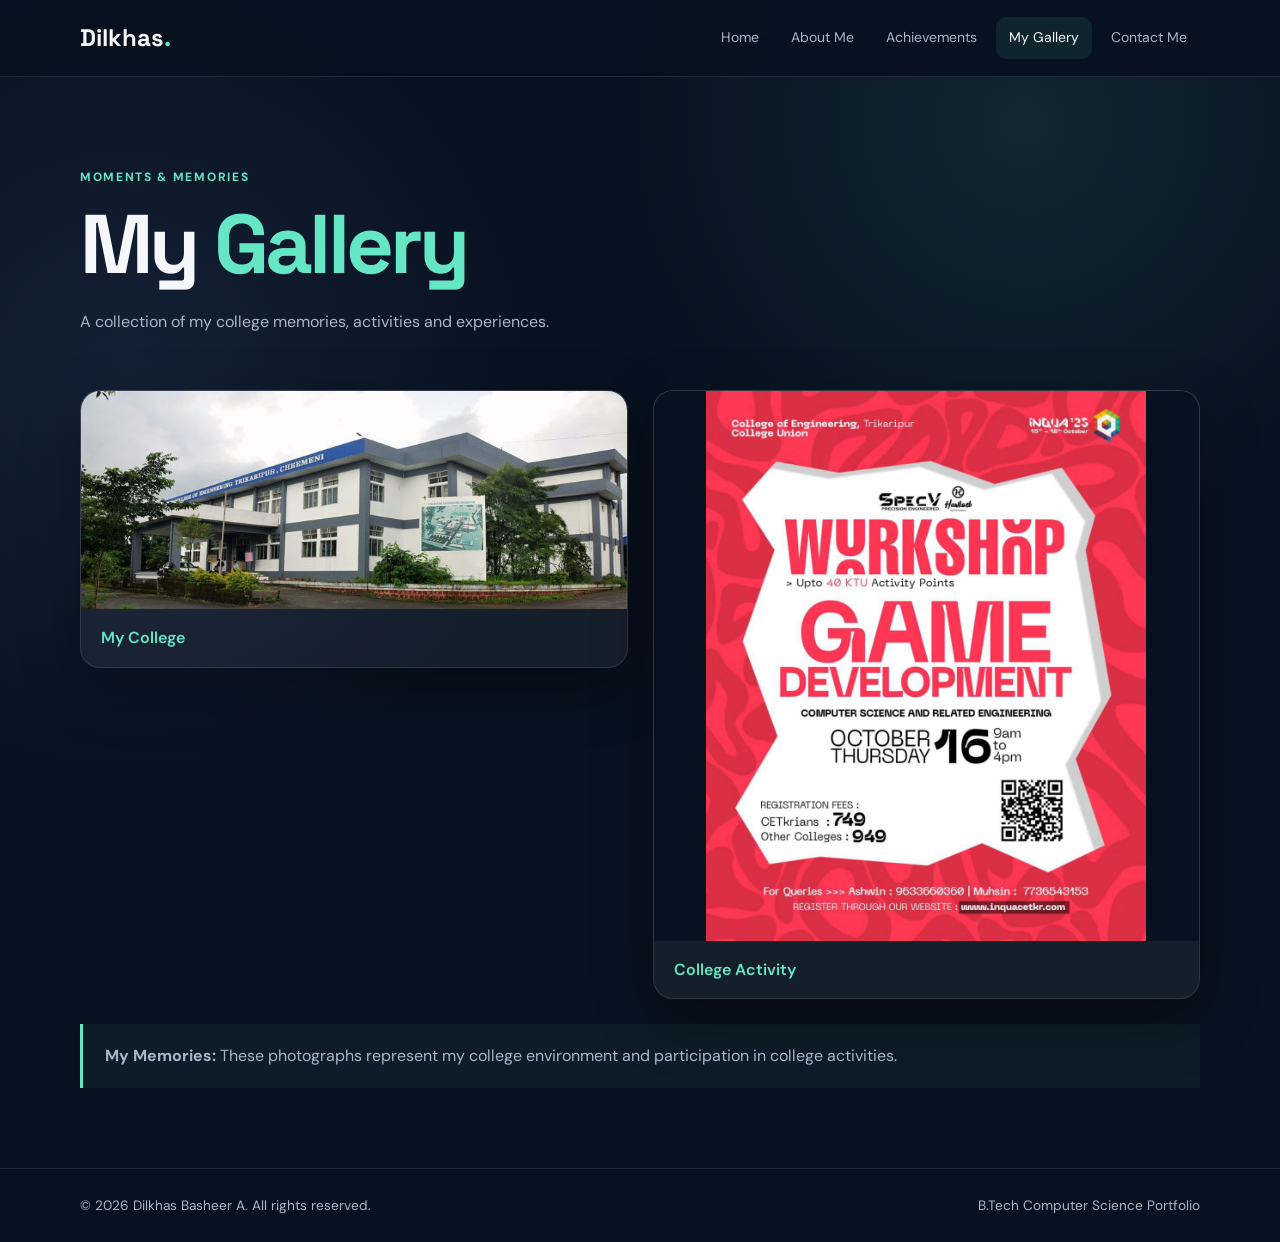
<file: gallery.html>
<!DOCTYPE html>
<html lang="en">
<head>
  <meta charset="UTF-8">
  <meta name="viewport" content="width=device-width, initial-scale=1.0">
  <meta name="description" content="Photo gallery of Dilkhas Basheer A.">
  <title>My Gallery | Dilkhas Basheer A</title>
  <link rel="stylesheet" href="style.css">
</head>

<body>

  <header class="site-header">
    <nav class="navbar container" aria-label="Main navigation">

      <a class="logo" href="index.html">Dilkhas<span>.</span></a>

      

      <ul class="nav-links">
        <li><a href="index.html">Home</a></li>
        <li><a href="about.html">About Me</a></li>
        <li><a href="achievements.html">Achievements</a></li>
        <li><a class="active" href="gallery.html">My Gallery</a></li>
        <li><a href="contact.html">Contact Me</a></li>
      </ul>

    </nav>
  </header>


  <main class="page-main">

    <section class="page-hero container">

      <p class="eyebrow">Moments & Memories</p>

      <h1>My <span>Gallery</span></h1>

      <p>
        A collection of my college memories, activities and experiences.
      </p>

    </section>


    <!-- Gallery Photos -->
    <section class="container gallery-grid">

      <!-- College -->
      <figure class="gallery-card">

        <img
          class="gallery-photo"
          src="college.jpeg"
          alt="College of Engineering Trikaripur"
        >

        <figcaption>My College</figcaption>

      </figure>


      <!-- College Activity -->
      <figure class="gallery-card">

        <img
          class="gallery-photo"
          src="activity.jpeg"
          alt="College Activity"
        >

        <figcaption>College Activity</figcaption>

      </figure>

    </section>


    <section class="container note-box">

      <strong>My Memories:</strong>
      These photographs represent my college environment and participation
      in college activities.

    </section>

  </main>


  <footer>

    <div class="container footer-inner">

      <p>© 2026 Dilkhas Basheer A. All rights reserved.</p>

      <p>B.Tech Computer Science Portfolio</p>

    </div>

  </footer>


  <script src="script
</file>
<file: style.css>
@import url('https://fonts.googleapis.com/css2?family=DM+Sans:wght@400;500;600;700&family=Space+Grotesk:wght@500;600;700&display=swap');

:root {
  --bg: #08111f;
  --bg-soft: #0d192b;
  --card: rgba(255,255,255,.055);
  --text: #f5f7fb;
  --muted: #aab6c8;
  --accent: #65e6c5;
  --accent-2: #7aa7ff;
  --border: rgba(255,255,255,.11);
  --shadow: 0 20px 60px rgba(0,0,0,.28);
}

* {
  box-sizing: border-box;
  margin: 0;
  padding: 0;
}

html {
  scroll-behavior: smooth;
}

body {
  min-height: 100vh;
  font-family: 'DM Sans', sans-serif;
  color: var(--text);
  background:
    radial-gradient(circle at 80% 10%, rgba(101,230,197,.10), transparent 28%),
    radial-gradient(circle at 10% 30%, rgba(122,167,255,.10), transparent 30%),
    var(--bg);
  line-height: 1.7;
}

a {
  color: inherit;
  text-decoration: none;
}

button,
input,
textarea {
  font: inherit;
}

.container {
  width: min(1120px, 90%);
  margin: auto;
}


/* =========================
   NAVIGATION
   ========================= */

.site-header {
  position: sticky;
  top: 0;
  z-index: 20;
  backdrop-filter: blur(18px);
  background: rgba(8,17,31,.95);
  border-bottom: 1px solid var(--border);
}

.navbar {
  min-height: 76px;
  display: flex;
  align-items: center;
  justify-content: space-between;
  gap: 20px;
}

.logo {
  font-family: 'Space Grotesk', sans-serif;
  font-size: 1.5rem;
  font-weight: 700;
  white-space: nowrap;
}

.logo span,
h1 span {
  color: var(--accent);
}

.nav-links {
  list-style: none;
  display: flex !important;
  align-items: center;
  justify-content: flex-end;
  gap: 6px;
  margin: 0;
  padding: 0;
}

.nav-links li {
  display: block;
}

.nav-links a {
  display: block;
  padding: 9px 13px;
  color: var(--muted);
  border-radius: 10px;
  transition: .25s ease;
  white-space: nowrap;
  font-size: 14px;
}

.nav-links a:hover,
.nav-links a.active {
  color: var(--text);
  background: rgba(101,230,197,.09);
}

.menu-toggle {
  display: none !important;
}


/* =========================
   HEADINGS
   ========================= */

h1,
h2,
h3 {
  font-family: 'Space Grotesk', sans-serif;
  line-height: 1.15;
}

h1 {
  font-size: clamp(3rem, 7vw, 6rem);
  letter-spacing: -.045em;
}

h2 {
  font-size: clamp(1.8rem, 3vw, 2.7rem);
}

h3 {
  font-size: 1.25rem;
}

.eyebrow {
  color: var(--accent);
  text-transform: uppercase;
  letter-spacing: .14em;
  font-size: .75rem;
  font-weight: 700;
  margin-bottom: 10px;
}


/* =========================
   HOME PAGE
   ========================= */

.hero {
  min-height: 78vh;
  display: grid;
  grid-template-columns: 1.25fr .75fr;
  align-items: center;
  gap: 70px;
  padding-top: 55px;
}

.hero-content {
  animation: rise .8s ease both;
}

.hero-text {
  max-width: 650px;
  margin: 25px 0 30px;
  color: var(--muted);
  font-size: 1.12rem;
}

.hero-buttons {
  display: flex;
  flex-wrap: wrap;
  gap: 12px;
}

.btn {
  display: inline-flex;
  align-items: center;
  justify-content: center;
  border-radius: 12px;
  padding: 12px 19px;
  font-weight: 700;
  border: 1px solid transparent;
  transition: transform .25s ease, box-shadow .25s ease, background .25s ease;
}

.btn:hover {
  transform: translateY(-3px);
}

.btn.primary {
  color: #06110f;
  background: var(--accent);
  box-shadow: 0 10px 35px rgba(101,230,197,.18);
}

.btn.secondary {
  border-color: var(--border);
  background: var(--card);
}


/* =========================
   PROFILE IMAGE
   ========================= */

.hero-card {
  padding: 40px;
  border: 1px solid var(--border);
  background: linear-gradient(
    145deg,
    rgba(255,255,255,.09),
    rgba(255,255,255,.025)
  );
  border-radius: 28px;
  box-shadow: var(--shadow);
  animation: float 5s ease-in-out infinite;
}

.avatar,
.profile-mark {
  width: 110px;
  height: 110px;
  display: grid;
  place-items: center;
  border-radius: 50%;
  margin-bottom: 25px;
  font-family: 'Space Grotesk', sans-serif;
  font-size: 1.7rem;
  font-weight: 700;
  background: linear-gradient(135deg, var(--accent), var(--accent-2));
  color: #07121e;
  box-shadow: 0 15px 45px rgba(101,230,197,.18);
  overflow: hidden;
}

.avatar img {
  width: 100%;
  height: 100%;
  object-fit: cover;
  border-radius: 50%;
  display: block;
}

.mini-label {
  color: var(--muted);
  font-size: .72rem;
  letter-spacing: .15em;
}

.hero-card h2 {
  margin: 8px 0;
}

.hero-card p:last-child {
  color: var(--muted);
}


/* =========================
   HOME FEATURE SECTION
   ========================= */

.quick-section {
  padding: 90px 0;
  background: rgba(255,255,255,.025);
}

.section-heading {
  margin-bottom: 35px;
}

.feature-grid {
  display: grid;
  grid-template-columns: repeat(4, 1fr);
  gap: 16px;
}

.feature-card,
.about-card,
.timeline-item,
.contact-form {
  border: 1px solid var(--border);
  background: var(--card);
  border-radius: 20px;
  padding: 25px;
}

.feature-card {
  min-height: 230px;
  transition: .3s ease;
}

.feature-card:hover {
  transform: translateY(-6px);
  border-color: rgba(101,230,197,.35);
}

.feature-card > span {
  color: var(--accent);
  font-weight: 700;
}

.feature-card h3 {
  margin: 22px 0 10px;
}

.feature-card p {
  color: var(--muted);
  font-size: .93rem;
  margin-bottom: 15px;
}

.feature-card a {
  color: var(--accent);
  font-weight: 600;
}


/* =========================
   GENERAL PAGES
   ========================= */

.page-main {
  padding-bottom: 80px;
}

.page-hero {
  padding: 90px 0 55px;
}

.page-hero h1 {
  font-size: clamp(3rem, 7vw, 5.2rem);
}

.page-hero > p:last-child {
  color: var(--muted);
  margin-top: 15px;
}


/* =========================
   ABOUT PAGE
   ========================= */

.about-layout {
  display: grid;
  grid-template-columns: 1.2fr .8fr;
  gap: 20px;
}

.about-card {
  min-height: 320px;
}

.about-card .profile-mark {
  width: 75px;
  height: 75px;
  font-size: 1.1rem;
  margin-bottom: 16px;
}

.about-card h2 {
  margin-bottom: 8px;
}

.about-card p {
  color: var(--muted);
  margin-top: 15px;
}

.about-card .role {
  color: var(--accent);
  margin-top: 0;
}


/* =========================
   SKILLS
   ========================= */

.skills-section {
  padding: 80px 0 40px;
}

.skills-grid {
  display: flex;
  flex-wrap: wrap;
  gap: 12px;
}

.skill {
  padding: 12px 20px;
  border: 1px solid var(--border);
  border-radius: 999px;
  background: var(--card);
  transition: .25s ease;
}

.skill:hover {
  transform: translateY(-3px);
  border-color: var(--accent);
  color: var(--accent);
}


/* =========================
   INTEREST BANNER
   ========================= */

.interest-banner {
  margin-top: 40px;
  padding: 35px;
  display: flex;
  justify-content: space-between;
  align-items: center;
  gap: 25px;
  border-radius: 24px;
  background: linear-gradient(
    110deg,
    rgba(101,230,197,.11),
    rgba(122,167,255,.08)
  );
  border: 1px solid var(--border);
}

.interest-banner h2 {
  max-width: 680px;
}


/* =========================
   ACHIEVEMENTS
   ========================= */

.timeline {
  display: grid;
  gap: 18px;
}

.timeline-item {
  display: grid;
  grid-template-columns: 90px 1fr;
  gap: 25px;
}

.timeline-number {
  width: 70px;
  height: 70px;
  display: grid;
  place-items: center;
  border-radius: 18px;
  background: rgba(101,230,197,.1);
  color: var(--accent);
  font-weight: 700;
}

.timeline-item h2 {
  margin-bottom: 12px;
}

.timeline-item p:not(.eyebrow) {
  color: var(--muted);
}

.tag-row {
  display: flex;
  flex-wrap: wrap;
  gap: 8px;
  margin-top: 18px;
}

.tag-row span {
  padding: 5px 10px;
  border-radius: 999px;
  font-size: .78rem;
  background: rgba(255,255,255,.06);
  color: var(--muted);
}

.note-box {
  margin-top: 25px;
  padding: 18px 22px;
  color: var(--muted);
  border-left: 3px solid var(--accent);
  background: rgba(101,230,197,.05);
}


/* =========================
   GALLERY
   ========================= */

.gallery-grid {
  display: grid;
  grid-template-columns: repeat(2, 1fr);
  gap: 25px;
  align-items: start;
}

.gallery-card {
  overflow: hidden;
  border: 1px solid var(--border);
  border-radius: 20px;
  background: var(--card);
  box-shadow: var(--shadow);
}

.gallery-photo {
  width: 100%;
  height: auto;
  max-height: 550px;
  object-fit: contain;
  display: block;
  background: #08111f;
  transition: transform .4s ease;
}

.gallery-card:hover .gallery-photo {
  transform: scale(1.02);
}

.gallery-card figcaption {
  padding: 15px 20px;
  color: var(--accent);
  font-weight: 600;
  font-size: 1rem;
}


/* =========================
   CONTACT PAGE
   ========================= */

.contact-layout {
  display: grid;
  grid-template-columns: .85fr 1.15fr;
  gap: 35px;
  align-items: start;
}

.contact-info > h2 {
  margin-bottom: 12px;
}

.contact-info > p:not(.eyebrow) {
  color: var(--muted);
  margin-bottom: 25px;
}

.contact-item {
  display: flex;
  gap: 15px;
  align-items: center;
  padding: 15px 0;
  border-bottom: 1px solid var(--border);
}

.contact-item > span {
  color: var(--accent);
  font-size: 1.3rem;
}

.contact-item small {
  display: block;
  color: var(--muted);
}

.contact-item a {
  font-weight: 600;
}

.contact-item p {
  margin: 0;
}

.contact-form {
  display: grid;
  gap: 9px;
}

.contact-form label {
  font-size: .9rem;
  font-weight: 600;
  margin-top: 5px;
}

.contact-form input,
.contact-form textarea {
  width: 100%;
  padding: 13px 14px;
  border: 1px solid var(--border);
  border-radius: 11px;
  outline: none;
  color: var(--text);
  background: rgba(0,0,0,.18);
  resize: vertical;
}

.contact-form input:focus,
.contact-form textarea:focus {
  border-color: var(--accent);
}

.contact-form button {
  margin-top: 8px;
  cursor: pointer;
}

.form-note {
  color: var(--muted);
  font-size: .78rem;
}


/* =========================
   FOOTER
   ========================= */

footer {
  border-top: 1px solid var(--border);
  color: var(--muted);
  padding: 25px 0;
  font-size: .85rem;
}

.footer-inner {
  display: flex;
  justify-content: space-between;
  gap: 15px;
}


/* =========================
   ANIMATIONS
   ========================= */

.reveal {
  animation: rise .8s ease both;
}

@keyframes rise {
  from {
    opacity: 0;
    transform: translateY(25px);
  }

  to {
    opacity: 1;
    transform: translateY(0);
  }
}

@keyframes float {
  0%, 100% {
    transform: translateY(0);
  }

  50% {
    transform: translateY(-9px);
  }
}


/* =========================
   TABLET
   ========================= */

@media (max-width: 900px) {

  .feature-grid {
    grid-template-columns: repeat(2, 1fr);
  }

  .hero {
    grid-template-columns: 1fr;
    gap: 35px;
    min-height: auto;
    padding: 80px 0;
  }

  .hero-card {
    max-width: 520px;
  }

  .about-layout,
  .contact-layout {
    grid-template-columns: 1fr;
  }

  .gallery-grid {
    grid-template-columns: repeat(2, 1fr);
  }
}


/* =========================
   MOBILE
   ========================= */

@media (max-width: 760px) {

  .site-header {
    position: sticky;
    top: 0;
  }

  .navbar {
    min-height: auto;
    padding: 14px 5%;
    display: block;
  }

  .logo {
    display: block;
    margin-bottom: 10px;
    font-size: 1.3rem;
  }

  .menu-toggle {
    display: none !important;
  }

  .nav-links {
    display: flex !important;
    width: 100%;
    justify-content: flex-start;
    align-items: center;
    gap: 4px;
    overflow-x: auto;
    overflow-y: hidden;
    white-space: nowrap;
    padding: 4px 0 8px;
    margin: 0;
    scrollbar-width: none;
  }

  .nav-links::-webkit-scrollbar {
    display: none;
  }

  .nav-links li {
    flex: 0 0 auto;
  }

  .nav-links a {
    display: block;
    padding: 8px 10px;
    font-size: 12px;
  }

  .hero {
    grid-template-columns: 1fr;
    min-height: auto;
    gap: 35px;
    padding: 60px 0;
  }

  .hero h1 {
    font-size: 48px;
  }

  .hero-text {
    font-size: 1rem;
  }

  .hero-card {
    margin-top: 10px;
  }

  .feature-grid {
    grid-template-columns: 1fr;
  }

  .about-layout {
    grid-template-columns: 1fr;
  }

  .timeline-item {
    grid-template-columns: 60px 1fr;
    gap: 15px;
  }

  .timeline-number {
    width: 55px;
    height: 55px;
  }

  .gallery-grid {
    grid-template-columns: 1fr;
  }

  .gallery-photo {
    width: 100%;
    height: auto;
    max-height: 550px;
    object-fit: contain;
  }

  .contact-layout {
    grid-template-columns: 1fr;
  }

  .interest-banner {
    flex-direction: column;
    align-items: flex-start;
  }

  .footer-inner {
    flex-direction: column;
    text-align: center;
    gap: 10px;
  }
}
</file>
